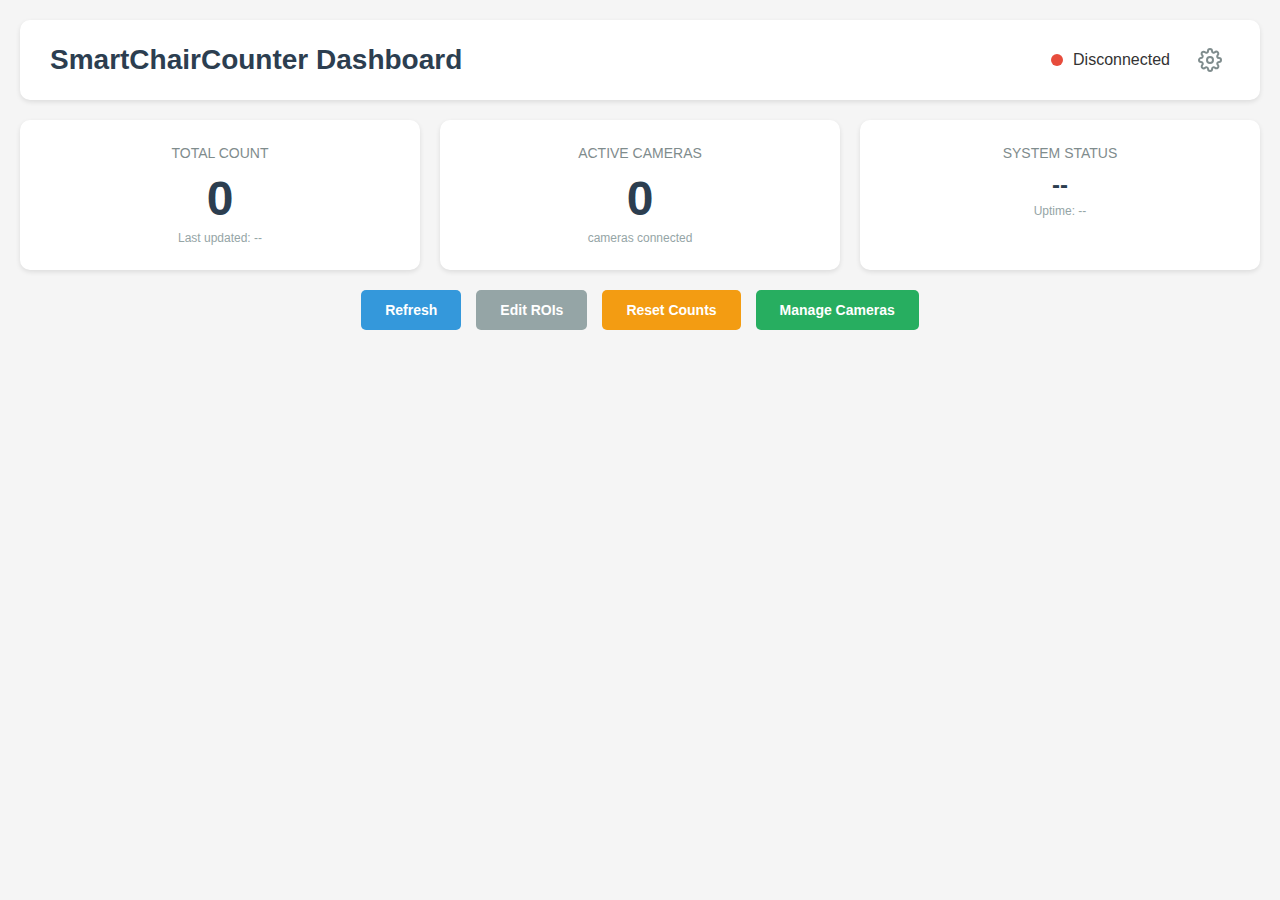
<file: frontend/index.html>
<!DOCTYPE html>
<html lang="en">
<head>
    <meta charset="UTF-8">
    <meta name="viewport" content="width=device-width, initial-scale=1.0">
    <title>SmartChairCounter - Dashboard</title>
    <link rel="stylesheet" href="css/styles.css">
</head>
<body>
    <div class="container">
        <!-- Header -->
        <header class="header">
            <h1>SmartChairCounter Dashboard</h1>
            <div class="header-right">
                <div class="status-indicator">
                    <span class="status-dot" id="connectionStatus"></span>
                    <span id="connectionText">Connecting...</span>
                </div>
                <button class="btn-settings" onclick="openSettings()" title="Settings">
                    <svg width="24" height="24" viewBox="0 0 24 24" fill="none" stroke="currentColor" stroke-width="2">
                        <circle cx="12" cy="12" r="3"></circle>
                        <path d="M19.4 15a1.65 1.65 0 0 0 .33 1.82l.06.06a2 2 0 0 1 0 2.83 2 2 0 0 1-2.83 0l-.06-.06a1.65 1.65 0 0 0-1.82-.33 1.65 1.65 0 0 0-1 1.51V21a2 2 0 0 1-2 2 2 2 0 0 1-2-2v-.09A1.65 1.65 0 0 0 9 19.4a1.65 1.65 0 0 0-1.82.33l-.06.06a2 2 0 0 1-2.83 0 2 2 0 0 1 0-2.83l.06-.06a1.65 1.65 0 0 0 .33-1.82 1.65 1.65 0 0 0-1.51-1H3a2 2 0 0 1-2-2 2 2 0 0 1 2-2h.09A1.65 1.65 0 0 0 4.6 9a1.65 1.65 0 0 0-.33-1.82l-.06-.06a2 2 0 0 1 0-2.83 2 2 0 0 1 2.83 0l.06.06a1.65 1.65 0 0 0 1.82.33H9a1.65 1.65 0 0 0 1-1.51V3a2 2 0 0 1 2-2 2 2 0 0 1 2 2v.09a1.65 1.65 0 0 0 1 1.51 1.65 1.65 0 0 0 1.82-.33l.06-.06a2 2 0 0 1 2.83 0 2 2 0 0 1 0 2.83l-.06.06a1.65 1.65 0 0 0-.33 1.82V9a1.65 1.65 0 0 0 1.51 1H21a2 2 0 0 1 2 2 2 2 0 0 1-2 2h-.09a1.65 1.65 0 0 0-1.51 1z"></path>
                    </svg>
                </button>
            </div>
        </header>

        <!-- Summary Section -->
        <div class="summary-section">
            <div class="summary-card">
                <div class="summary-title">Total Count</div>
                <div class="summary-value" id="totalCount">0</div>
                <div class="summary-subtitle" id="lastUpdate">Last updated: --</div>
            </div>
            <div class="summary-card">
                <div class="summary-title">Active Cameras</div>
                <div class="summary-value" id="activeCameras">0</div>
                <div class="summary-subtitle">cameras connected</div>
            </div>
            <div class="summary-card">
                <div class="summary-title">System Status</div>
                <div class="summary-value status-value" id="systemStatus">--</div>
                <div class="summary-subtitle" id="uptime">Uptime: --</div>
            </div>
        </div>

        <!-- Controls -->
        <div class="controls">
            <button class="btn btn-primary" onclick="refreshData()">Refresh</button>
            <button class="btn btn-secondary" onclick="toggleROIMode()">Edit ROIs</button>
            <button class="btn btn-warning" onclick="resetCounts()">Reset Counts</button>
            <button class="btn btn-success" onclick="openCameraManager()">Manage Cameras</button>
        </div>

        <!-- Camera Grid -->
        <div class="camera-grid" id="cameraGrid">
            <!-- Cameras will be dynamically loaded here -->
        </div>

        <!-- ROI Editor Modal -->
        <div id="roiEditorModal" class="modal">
            <div class="modal-content">
                <div class="modal-header">
                    <h2>ROI Editor - <span id="roiCameraName"></span></h2>
                    <span class="close" onclick="closeROIEditor()">&times;</span>
                </div>
                <div class="modal-body">
                    <div class="roi-canvas-container">
                        <canvas id="roiCanvas"></canvas>
                    </div>
                    <div class="roi-controls">
                        <div class="roi-info">
                            <p>Click on the image to draw ROI polygon. Double-click to finish.</p>
                            <p>ROI polygons exclude overlapping areas from counting.</p>
                        </div>
                        <div class="roi-buttons">
                            <button class="btn btn-primary" onclick="saveROI()">Save ROI</button>
                            <button class="btn btn-secondary" onclick="clearROI()">Clear ROI</button>
                            <button class="btn btn-danger" onclick="cancelROI()">Cancel</button>
                        </div>
                        <div class="roi-status" id="roiStatus"></div>
                    </div>
                </div>
            </div>
        </div>
        <!-- Settings Modal -->
        <div id="settingsModal" class="modal">
            <div class="modal-content settings-modal">
                <div class="modal-header">
                    <h2>Detection Settings</h2>
                    <span class="close" onclick="closeSettings()">&times;</span>
                </div>
                <div class="modal-body">
                    <div class="settings-section">
                        <h3>Performance Settings</h3>
                        <p class="settings-description">Adjust these to balance speed vs accuracy</p>

                        <div class="setting-item">
                            <label for="imgSize">Image Size</label>
                            <div class="setting-control">
                                <select id="imgSize">
                                    <option value="320">320 (Fastest)</option>
                                    <option value="416">416</option>
                                    <option value="480">480</option>
                                    <option value="512">512</option>
                                    <option value="608">608</option>
                                    <option value="640" selected>640 (Default)</option>
                                    <option value="736">736</option>
                                    <option value="832">832</option>
                                    <option value="960">960</option>
                                    <option value="1280">1280 (Best accuracy)</option>
                                </select>
                            </div>
                            <p class="setting-hint">Lower = faster, Higher = more accurate. Requires restart.</p>
                        </div>

                        <div class="setting-item">
                            <label for="inferenceInterval">Inference Interval (seconds)</label>
                            <div class="setting-control">
                                <input type="range" id="inferenceInterval" min="0" max="1" step="0.05" value="0.1">
                                <span class="setting-value" id="inferenceIntervalValue">0.1s</span>
                            </div>
                            <p class="setting-hint">Time between detections. 0 = maximum speed, 0.1 = 10 FPS</p>
                        </div>

                        <div class="setting-item">
                            <label for="frameSkip">Frame Skip</label>
                            <div class="setting-control">
                                <input type="range" id="frameSkip" min="0" max="30" step="1" value="0">
                                <span class="setting-value" id="frameSkipValue">0</span>
                            </div>
                            <p class="setting-hint">Skip N frames between processing. Higher = slower preview. 0 = process every frame.</p>
                        </div>

                        <div class="setting-item">
                            <label for="halfPrecision">Half Precision (FP16)</label>
                            <div class="setting-control">
                                <label class="toggle-switch">
                                    <input type="checkbox" id="halfPrecision" checked>
                                    <span class="toggle-slider"></span>
                                </label>
                                <span class="setting-value" id="halfPrecisionValue">Enabled</span>
                            </div>
                            <p class="setting-hint">Use FP16 for ~2x faster inference on GPU. Requires restart.</p>
                        </div>
                    </div>

                    <div class="settings-section">
                        <h3>Detection Thresholds</h3>
                        <p class="settings-description">Fine-tune detection sensitivity</p>

                        <div class="setting-item">
                            <label for="confidenceThreshold">Confidence Threshold</label>
                            <div class="setting-control">
                                <input type="range" id="confidenceThreshold" min="0.1" max="0.9" step="0.05" value="0.25">
                                <span class="setting-value" id="confidenceThresholdValue">0.25</span>
                            </div>
                            <p class="setting-hint">Minimum confidence to count as detection. Lower = more detections.</p>
                        </div>

                        <div class="setting-item">
                            <label for="iouThreshold">IOU Threshold (NMS)</label>
                            <div class="setting-control">
                                <input type="range" id="iouThreshold" min="0.1" max="0.9" step="0.05" value="0.45">
                                <span class="setting-value" id="iouThresholdValue">0.45</span>
                            </div>
                            <p class="setting-hint">Overlap threshold for removing duplicate boxes.</p>
                        </div>
                    </div>

                    <div class="settings-section">
                        <h3>Preprocessing</h3>
                        <p class="settings-description">Image enhancements before detection (can be slow)</p>

                        <div class="setting-item">
                            <label for="denoise">Denoise</label>
                            <div class="setting-control">
                                <label class="toggle-switch">
                                    <input type="checkbox" id="denoise">
                                    <span class="toggle-slider"></span>
                                </label>
                                <span class="setting-value setting-warning" id="denoiseValue">Disabled</span>
                            </div>
                            <p class="setting-hint warning">Very slow (100-500ms/frame). Only use for noisy cameras.</p>
                        </div>

                        <div class="setting-item">
                            <label for="clahe">CLAHE (Contrast Enhancement)</label>
                            <div class="setting-control">
                                <label class="toggle-switch">
                                    <input type="checkbox" id="clahe">
                                    <span class="toggle-slider"></span>
                                </label>
                                <span class="setting-value" id="claheValue">Disabled</span>
                            </div>
                            <p class="setting-hint">Adaptive histogram equalization. Good for low contrast.</p>
                        </div>

                        <div class="setting-item">
                            <label for="equalizeHistogram">Histogram Equalization</label>
                            <div class="setting-control">
                                <label class="toggle-switch">
                                    <input type="checkbox" id="equalizeHistogram">
                                    <span class="toggle-slider"></span>
                                </label>
                                <span class="setting-value" id="equalizeHistogramValue">Disabled</span>
                            </div>
                            <p class="setting-hint">Basic contrast enhancement.</p>
                        </div>
                    </div>

                    <div class="settings-actions">
                        <button class="btn btn-primary" onclick="applySettings()">Apply Live</button>
                        <button class="btn btn-secondary" onclick="saveSettings()">Save & Restart Required</button>
                        <button class="btn btn-danger" onclick="resetSettings()">Reset to Defaults</button>
                    </div>

                    <div class="settings-status" id="settingsStatus"></div>
                </div>
            </div>
        </div>

        <!-- Camera Manager Modal -->
        <div id="cameraManagerModal" class="modal">
            <div class="modal-content camera-manager-modal">
                <div class="modal-header">
                    <h2>Camera Manager</h2>
                    <span class="close" onclick="closeCameraManager()">&times;</span>
                </div>
                <div class="modal-body">
                    <!-- Camera List -->
                    <div class="camera-list-section">
                        <div class="section-header">
                            <h3>Cameras</h3>
                            <button class="btn btn-success btn-small" onclick="showAddCameraForm()">+ Add Camera</button>
                        </div>
                        <div class="camera-list" id="cameraList">
                            <!-- Camera items will be loaded here -->
                        </div>
                    </div>

                    <!-- Add/Edit Camera Form -->
                    <div class="camera-form-section" id="cameraFormSection" style="display: none;">
                        <h3 id="cameraFormTitle">Add New Camera</h3>

                        <input type="hidden" id="editCameraId">

                        <div class="form-row">
                            <div class="form-group">
                                <label for="cameraName">Camera Name</label>
                                <input type="text" id="cameraName" placeholder="e.g., Lobby Camera">
                            </div>
                            <div class="form-group">
                                <label for="cameraType">Camera Type</label>
                                <select id="cameraType" onchange="onCameraTypeChange()">
                                    <option value="rgb">RGB (Normal)</option>
                                    <option value="thermal">Thermal</option>
                                    <option value="infrared">Infrared</option>
                                </select>
                            </div>
                        </div>

                        <div class="form-row">
                            <div class="form-group">
                                <label for="cameraEnabled">Status</label>
                                <select id="cameraEnabled">
                                    <option value="true">Enabled</option>
                                    <option value="false">Disabled</option>
                                </select>
                            </div>
                            <div class="form-group">
                                <label for="cameraProfile">Profile</label>
                                <select id="cameraProfile">
                                    <option value="rgb_default">RGB Default</option>
                                    <option value="thermal_default">Thermal Default</option>
                                    <option value="infrared_default">Infrared Default</option>
                                    <option value="high_quality">High Quality</option>
                                </select>
                            </div>
                        </div>

                        <h4>Connection Settings</h4>

                        <div class="form-row">
                            <div class="form-group">
                                <label for="connectionType">Connection Type</label>
                                <select id="connectionType" onchange="onConnectionTypeChange()">
                                    <option value="rtsp">RTSP Stream</option>
                                    <option value="http">HTTP Stream</option>
                                    <option value="file">Video File</option>
                                </select>
                            </div>
                        </div>

                        <div id="rtspFields">
                            <div class="form-row">
                                <div class="form-group">
                                    <label for="cameraIp">IP Address</label>
                                    <input type="text" id="cameraIp" placeholder="192.168.1.100">
                                </div>
                                <div class="form-group">
                                    <label for="rtspPort">RTSP Port</label>
                                    <input type="number" id="rtspPort" value="554">
                                </div>
                            </div>
                            <div class="form-row">
                                <div class="form-group">
                                    <label for="cameraUsername">Username</label>
                                    <input type="text" id="cameraUsername" placeholder="admin">
                                </div>
                                <div class="form-group">
                                    <label for="cameraPassword">Password</label>
                                    <input type="password" id="cameraPassword" placeholder="password">
                                </div>
                            </div>
                            <div class="form-row">
                                <div class="form-group">
                                    <label for="streamType">Stream Type</label>
                                    <select id="streamType" onchange="onStreamTypeChange()">
                                        <option value="main">Main Stream (1080p/4K)</option>
                                        <option value="sub" selected>Sub Stream (480p - Recommended)</option>
                                        <option value="third">Third Stream (Low)</option>
                                        <option value="custom">Custom Path</option>
                                    </select>
                                </div>
                                <div class="form-group">
                                    <label for="rtspPath">RTSP Path</label>
                                    <input type="text" id="rtspPath" placeholder="/Streaming/Channels/102">
                                </div>
                            </div>
                            <p class="form-hint">Sub-stream recommended for better performance. Main stream for higher quality.</p>
                        </div>

                        <div id="fileFields" style="display: none;">
                            <div class="form-group full-width">
                                <label for="videoFile">Video File Path</label>
                                <input type="text" id="videoFile" placeholder="video.mp4">
                                <p class="form-hint">Relative to project root or absolute path</p>
                            </div>
                        </div>

                        <div class="form-group full-width">
                            <label for="rtspUrl">Full RTSP/Stream URL (auto-generated)</label>
                            <input type="text" id="rtspUrl" placeholder="rtsp://admin:pass@192.168.1.100:554/stream1">
                            <p class="form-hint">You can also enter the full URL directly</p>
                        </div>

                        <div class="form-group full-width">
                            <label for="cameraDescription">Description</label>
                            <input type="text" id="cameraDescription" placeholder="Location or purpose">
                        </div>

                        <h4>Detection Settings <span class="form-hint-inline">(per-camera overrides)</span></h4>

                        <div class="form-row">
                            <div class="form-group">
                                <label for="cameraUseCustomSettings">
                                    <input type="checkbox" id="cameraUseCustomSettings" onchange="onCustomSettingsToggle()">
                                    Use Custom Detection Settings
                                </label>
                                <p class="form-hint">Override global settings for this camera</p>
                            </div>
                        </div>

                        <div id="cameraDetectionSettings" class="camera-detection-settings" style="display: none;">
                            <div class="form-row">
                                <div class="form-group">
                                    <label for="cameraDetectionModel">Detection Model</label>
                                    <select id="cameraDetectionModel" onchange="onDetectionModelChange()">
                                        <option value="rgb">RGB (Crowd Detection)</option>
                                        <option value="thermal">Thermal (YOLO)</option>
                                        <option value="blob_hotspot">Blob Hotspot (Thermal)</option>
                                    </select>
                                    <p class="form-hint">Select detection model for this camera</p>
                                </div>
                            </div>

                            <!-- Blob Hotspot Settings (shown only when blob_hotspot is selected) -->
                            <div id="blobHotspotSettings" style="display: none;">
                                <h4 style="margin: 15px 0 10px; color: #ff9800;">Blob Hotspot Settings</h4>
                                <p style="margin: 0 0 15px; color: #666; font-size: 12px;">
                                    Detects people as bright hotspots in thermal images. Works best when people appear brighter than the background.
                                </p>
                                <div class="form-row">
                                    <div class="form-group">
                                        <label for="blobThreshold">Brightness Threshold</label>
                                        <div class="setting-control-inline">
                                            <input type="range" id="blobThreshold" min="100" max="255" step="5" value="200" oninput="updateCameraSettingValue('blobThreshold')">
                                            <span class="setting-value-inline" id="blobThresholdValue">200</span>
                                        </div>
                                        <p class="form-hint">Pixels brighter than this value are considered "hot". Lower = more sensitive, Higher = only very bright spots. Try 180-220 for most thermal cameras.</p>
                                    </div>
                                    <div class="form-group">
                                        <label for="blobMinArea">Min Blob Area (pixels)</label>
                                        <div class="setting-control-inline">
                                            <input type="range" id="blobMinArea" min="500" max="10000" step="100" value="2000" oninput="updateCameraSettingValue('blobMinArea')">
                                            <span class="setting-value-inline" id="blobMinAreaValue">2000</span>
                                        </div>
                                        <p class="form-hint">Ignore blobs smaller than this. Filters out noise and small heat sources. Increase if detecting too many false positives.</p>
                                    </div>
                                </div>
                                <div class="form-row">
                                    <div class="form-group">
                                        <label for="blobMaxArea">Max Blob Area (pixels)</label>
                                        <div class="setting-control-inline">
                                            <input type="range" id="blobMaxArea" min="10000" max="100000" step="1000" value="50000" oninput="updateCameraSettingValue('blobMaxArea')">
                                            <span class="setting-value-inline" id="blobMaxAreaValue">50000</span>
                                        </div>
                                        <p class="form-hint">Ignore blobs larger than this. Filters out large merged areas or background heat. Decrease if multiple people are being counted as one.</p>
                                    </div>
                                    <div class="form-group">
                                        <label for="blobAspectMin">Aspect Ratio (Height/Width)</label>
                                        <div style="display: flex; gap: 10px; align-items: center;">
                                            <input type="number" id="blobAspectMin" min="0.1" max="2" step="0.1" value="0.5" style="width: 60px;">
                                            <span>to</span>
                                            <input type="number" id="blobAspectMax" min="1" max="5" step="0.1" value="3.0" style="width: 60px;">
                                        </div>
                                        <p class="form-hint">Filter by shape. Standing person ~1.5-2.5, sitting ~0.8-1.5. Range 0.5-3.0 covers most poses. Narrow range = stricter person shape filtering.</p>
                                    </div>
                                </div>
                            </div>

                            <div class="form-row">
                                <div class="form-group">
                                    <label for="cameraConfidence">Confidence Threshold</label>
                                    <div class="setting-control-inline">
                                        <input type="range" id="cameraConfidence" min="0.1" max="0.9" step="0.05" value="0.25" oninput="updateCameraSettingValue('cameraConfidence')">
                                        <span class="setting-value-inline" id="cameraConfidenceValue">0.25</span>
                                    </div>
                                    <p class="form-hint">Min confidence for detection (lower = more detections)</p>
                                </div>
                                <div class="form-group">
                                    <label for="cameraIou">IOU Threshold</label>
                                    <div class="setting-control-inline">
                                        <input type="range" id="cameraIou" min="0.1" max="0.9" step="0.05" value="0.45" oninput="updateCameraSettingValue('cameraIou')">
                                        <span class="setting-value-inline" id="cameraIouValue">0.45</span>
                                    </div>
                                    <p class="form-hint">Overlap threshold for duplicate removal</p>
                                </div>
                            </div>

                            <div class="form-row">
                                <div class="form-group">
                                    <label for="cameraImgSize">Image Size</label>
                                    <select id="cameraImgSize">
                                        <option value="320">320 (Fastest)</option>
                                        <option value="416">416</option>
                                        <option value="480">480</option>
                                        <option value="512">512</option>
                                        <option value="608">608</option>
                                        <option value="640" selected>640 (Default)</option>
                                        <option value="736">736</option>
                                        <option value="832">832</option>
                                        <option value="960">960</option>
                                        <option value="1280">1280 (Best accuracy)</option>
                                    </select>
                                    <p class="form-hint">YOLO input size for this camera</p>
                                </div>
                                <div class="form-group">
                                    <label for="cameraPreprocessing">Preprocessing</label>
                                    <select id="cameraPreprocessing">
                                        <option value="none">None (Fastest)</option>
                                        <option value="clahe">CLAHE (Contrast)</option>
                                        <option value="equalize">Histogram Equalization</option>
                                        <option value="denoise">Denoise (Slow)</option>
                                    </select>
                                    <p class="form-hint">Image enhancement before detection</p>
                                </div>
                            </div>
                        </div>

                        <div class="form-actions">
                            <button class="btn btn-primary" onclick="saveCamera()">Save Camera</button>
                            <button class="btn btn-secondary" onclick="cancelCameraForm()">Cancel</button>
                            <button class="btn btn-danger" id="deleteCameraBtn" onclick="deleteCamera()" style="display: none;">Delete</button>
                        </div>

                        <div class="camera-form-status" id="cameraFormStatus"></div>
                    </div>
                </div>
            </div>
        </div>
    </div>

    <script src="js/camera-grid.js"></script>
    <script src="js/roi-editor.js"></script>
    <script src="js/websocket-client.js"></script>
    <script src="js/settings.js"></script>
    <script src="js/camera-manager.js"></script>
    <script src="js/main.js"></script>
</body>
</html>
</file>
<file: frontend/css/styles.css>
/* SmartChairCounter Dashboard Styles */

* {
    margin: 0;
    padding: 0;
    box-sizing: border-box;
}

body {
    font-family: 'Segoe UI', Tahoma, Geneva, Verdana, sans-serif;
    background-color: #f5f5f5;
    color: #333;
}

.container {
    max-width: 1920px;
    margin: 0 auto;
    padding: 20px;
}

/* Header */
.header {
    display: flex;
    justify-content: space-between;
    align-items: center;
    background: white;
    padding: 20px 30px;
    border-radius: 10px;
    box-shadow: 0 2px 5px rgba(0,0,0,0.1);
    margin-bottom: 20px;
}

.header h1 {
    font-size: 28px;
    color: #2c3e50;
}

.header-right {
    display: flex;
    align-items: center;
    gap: 20px;
}

.status-indicator {
    display: flex;
    align-items: center;
    gap: 10px;
}

/* Settings Button */
.btn-settings {
    background: none;
    border: none;
    cursor: pointer;
    padding: 8px;
    border-radius: 50%;
    display: flex;
    align-items: center;
    justify-content: center;
    transition: all 0.3s ease;
    color: #7f8c8d;
}

.btn-settings:hover {
    background-color: #ecf0f1;
    color: #2c3e50;
    transform: rotate(45deg);
}

.btn-settings svg {
    width: 24px;
    height: 24px;
}

.status-dot {
    width: 12px;
    height: 12px;
    border-radius: 50%;
    background-color: #95a5a6;
    animation: pulse 2s infinite;
}

.status-dot.connected {
    background-color: #27ae60;
}

.status-dot.disconnected {
    background-color: #e74c3c;
    animation: none;
}

@keyframes pulse {
    0%, 100% { opacity: 1; }
    50% { opacity: 0.5; }
}

/* Summary Section */
.summary-section {
    display: grid;
    grid-template-columns: repeat(auto-fit, minmax(250px, 1fr));
    gap: 20px;
    margin-bottom: 20px;
}

.summary-card {
    background: white;
    padding: 25px;
    border-radius: 10px;
    box-shadow: 0 2px 5px rgba(0,0,0,0.1);
    text-align: center;
}

.summary-title {
    font-size: 14px;
    color: #7f8c8d;
    text-transform: uppercase;
    margin-bottom: 10px;
}

.summary-value {
    font-size: 48px;
    font-weight: bold;
    color: #2c3e50;
    margin-bottom: 5px;
}

.status-value {
    font-size: 24px;
}

.summary-subtitle {
    font-size: 12px;
    color: #95a5a6;
}

/* Controls */
.controls {
    display: flex;
    gap: 15px;
    margin-bottom: 20px;
    justify-content: center;
}

.btn {
    padding: 12px 24px;
    border: none;
    border-radius: 5px;
    font-size: 14px;
    font-weight: 600;
    cursor: pointer;
    transition: all 0.3s ease;
}

.btn-primary {
    background-color: #3498db;
    color: white;
}

.btn-primary:hover {
    background-color: #2980b9;
}

.btn-secondary {
    background-color: #95a5a6;
    color: white;
}

.btn-secondary:hover {
    background-color: #7f8c8d;
}

.btn-warning {
    background-color: #f39c12;
    color: white;
}

.btn-warning:hover {
    background-color: #e67e22;
}

.btn-danger {
    background-color: #e74c3c;
    color: white;
}

.btn-danger:hover {
    background-color: #c0392b;
}

/* Camera Grid */
.camera-grid {
    display: grid;
    grid-template-columns: repeat(auto-fit, minmax(400px, 1fr));
    gap: 20px;
    margin-bottom: 20px;
}

.camera-card {
    background: white;
    border-radius: 10px;
    box-shadow: 0 2px 5px rgba(0,0,0,0.1);
    overflow: hidden;
}

.camera-header {
    background: #34495e;
    color: white;
    padding: 15px 20px;
    display: flex;
    justify-content: space-between;
    align-items: center;
}

.camera-name {
    font-size: 16px;
    font-weight: 600;
}

.camera-status {
    display: flex;
    align-items: center;
    gap: 8px;
    font-size: 12px;
}

.camera-status-dot {
    width: 8px;
    height: 8px;
    border-radius: 50%;
    background-color: #95a5a6;
}

.camera-status-dot.connected {
    background-color: #27ae60;
}

.camera-resolution {
    color: #7f8c8d;
    font-size: 11px;
    margin-left: 5px;
    padding: 2px 6px;
    background-color: #ecf0f1;
    border-radius: 3px;
}

.camera-feed {
    width: 100%;
    height: 300px;
    background-color: #2c3e50;
    display: flex;
    align-items: center;
    justify-content: center;
    color: #95a5a6;
    position: relative;
}

.camera-feed img {
    width: 100%;
    height: 100%;
    object-fit: contain;
}

.camera-info {
    padding: 15px 20px;
    border-top: 1px solid #ecf0f1;
}

.camera-count {
    display: flex;
    justify-content: space-between;
    align-items: center;
    margin-bottom: 10px;
}

.count-label {
    font-size: 14px;
    color: #7f8c8d;
}

.count-value {
    font-size: 32px;
    font-weight: bold;
    color: #27ae60;
}

/* YOLO Median Display */
.camera-yolo-median {
    display: flex;
    justify-content: space-between;
    align-items: center;
    margin-bottom: 10px;
}

.yolo-median-value {
    font-size: 28px;
    font-weight: bold;
    color: #9b59b6;
}

/* Median Count Controls */
.camera-median-count {
    display: flex;
    justify-content: space-between;
    align-items: center;
    margin-bottom: 10px;
    padding: 10px;
    background-color: #f8f9fa;
    border-radius: 5px;
}

.median-controls {
    display: flex;
    align-items: center;
    gap: 8px;
}

.btn-adjust {
    width: 32px;
    height: 32px;
    border: none;
    border-radius: 5px;
    font-size: 18px;
    font-weight: bold;
    cursor: pointer;
    transition: all 0.2s ease;
}

.btn-minus {
    background-color: #e74c3c;
    color: white;
}

.btn-minus:hover {
    background-color: #c0392b;
}

.btn-plus {
    background-color: #27ae60;
    color: white;
}

.btn-plus:hover {
    background-color: #1e8449;
}

.median-value {
    font-size: 28px;
    font-weight: bold;
    color: #3498db;
    min-width: 50px;
    text-align: center;
}

.median-value.has-override {
    color: #e67e22;
}

.btn-reset-override {
    width: 28px;
    height: 28px;
    border: none;
    border-radius: 50%;
    background-color: #95a5a6;
    color: white;
    font-size: 14px;
    cursor: pointer;
    transition: all 0.2s ease;
    margin-left: 5px;
}

.btn-reset-override:hover {
    background-color: #7f8c8d;
}

.camera-actions {
    display: flex;
    gap: 10px;
}

.btn-small {
    padding: 8px 16px;
    font-size: 12px;
}

/* ROI Editor Modal */
.modal {
    display: none;
    position: fixed;
    z-index: 1000;
    left: 0;
    top: 0;
    width: 100%;
    height: 100%;
    overflow: auto;
    background-color: rgba(0,0,0,0.7);
}

.modal.show {
    display: block;
}

.modal-content {
    background-color: white;
    margin: 2% auto;
    padding: 0;
    border-radius: 10px;
    width: 90%;
    max-width: 1200px;
    box-shadow: 0 5px 15px rgba(0,0,0,0.3);
}

.modal-header {
    padding: 20px 30px;
    background-color: #34495e;
    color: white;
    border-radius: 10px 10px 0 0;
    display: flex;
    justify-content: space-between;
    align-items: center;
}

.modal-header h2 {
    font-size: 24px;
}

.close {
    color: white;
    font-size: 32px;
    font-weight: bold;
    cursor: pointer;
    transition: color 0.3s;
}

.close:hover {
    color: #e74c3c;
}

.modal-body {
    padding: 30px;
}

.roi-canvas-container {
    width: 100%;
    margin-bottom: 20px;
    background-color: #2c3e50;
    border-radius: 5px;
    overflow: hidden;
    display: flex;
    justify-content: center;
    align-items: center;
}

#roiCanvas {
    max-width: 100%;
    max-height: 600px;
    cursor: crosshair;
}

.roi-controls {
    display: flex;
    flex-direction: column;
    gap: 15px;
}

.roi-info {
    background-color: #ecf0f1;
    padding: 15px;
    border-radius: 5px;
}

.roi-info p {
    margin-bottom: 5px;
    color: #7f8c8d;
    font-size: 14px;
}

.roi-buttons {
    display: flex;
    gap: 10px;
    justify-content: center;
}

.roi-status {
    text-align: center;
    padding: 10px;
    border-radius: 5px;
    font-size: 14px;
    display: none;
}

.roi-status.success {
    display: block;
    background-color: #d4edda;
    color: #155724;
}

.roi-status.error {
    display: block;
    background-color: #f8d7da;
    color: #721c24;
}

/* Settings Modal */
.settings-modal {
    max-width: 700px;
}

.settings-section {
    margin-bottom: 30px;
    padding-bottom: 20px;
    border-bottom: 1px solid #ecf0f1;
}

.settings-section:last-of-type {
    border-bottom: none;
}

.settings-section h3 {
    font-size: 18px;
    color: #2c3e50;
    margin-bottom: 5px;
}

.settings-description {
    font-size: 13px;
    color: #95a5a6;
    margin-bottom: 20px;
}

.setting-item {
    margin-bottom: 20px;
}

.setting-item label {
    display: block;
    font-weight: 600;
    color: #34495e;
    margin-bottom: 8px;
}

.setting-control {
    display: flex;
    align-items: center;
    gap: 15px;
}

.setting-control input[type="range"] {
    flex: 1;
    height: 6px;
    -webkit-appearance: none;
    appearance: none;
    background: #ecf0f1;
    border-radius: 3px;
    outline: none;
}

.setting-control input[type="range"]::-webkit-slider-thumb {
    -webkit-appearance: none;
    appearance: none;
    width: 18px;
    height: 18px;
    background: #3498db;
    border-radius: 50%;
    cursor: pointer;
    transition: background 0.2s;
}

.setting-control input[type="range"]::-webkit-slider-thumb:hover {
    background: #2980b9;
}

.setting-control input[type="range"]::-moz-range-thumb {
    width: 18px;
    height: 18px;
    background: #3498db;
    border-radius: 50%;
    cursor: pointer;
    border: none;
}

.setting-value {
    min-width: 60px;
    font-weight: 600;
    color: #2c3e50;
    text-align: right;
}

.setting-value.setting-warning {
    color: #e74c3c;
}

.setting-hint {
    font-size: 12px;
    color: #95a5a6;
    margin-top: 5px;
}

.setting-hint.warning {
    color: #e67e22;
}

/* Toggle Switch */
.toggle-switch {
    position: relative;
    display: inline-block;
    width: 50px;
    height: 26px;
}

.toggle-switch input {
    opacity: 0;
    width: 0;
    height: 0;
}

.toggle-slider {
    position: absolute;
    cursor: pointer;
    top: 0;
    left: 0;
    right: 0;
    bottom: 0;
    background-color: #bdc3c7;
    transition: 0.3s;
    border-radius: 26px;
}

.toggle-slider:before {
    position: absolute;
    content: "";
    height: 20px;
    width: 20px;
    left: 3px;
    bottom: 3px;
    background-color: white;
    transition: 0.3s;
    border-radius: 50%;
}

.toggle-switch input:checked + .toggle-slider {
    background-color: #27ae60;
}

.toggle-switch input:checked + .toggle-slider:before {
    transform: translateX(24px);
}

/* Settings Actions */
.settings-actions {
    display: flex;
    gap: 10px;
    justify-content: center;
    margin-top: 25px;
    padding-top: 20px;
    border-top: 1px solid #ecf0f1;
}

.settings-status {
    margin-top: 15px;
    padding: 12px 15px;
    border-radius: 5px;
    text-align: center;
    font-size: 14px;
    display: none;
}

.settings-status.info {
    display: block;
    background-color: #d1ecf1;
    color: #0c5460;
}

.settings-status.success {
    display: block;
    background-color: #d4edda;
    color: #155724;
}

.settings-status.error {
    display: block;
    background-color: #f8d7da;
    color: #721c24;
}

/* Camera Manager Modal */
.camera-manager-modal {
    max-width: 800px;
}

.section-header {
    display: flex;
    justify-content: space-between;
    align-items: center;
    margin-bottom: 20px;
}

.section-header h3 {
    margin: 0;
    color: #2c3e50;
}

/* Camera List */
.camera-list {
    display: flex;
    flex-direction: column;
    gap: 10px;
    max-height: 400px;
    overflow-y: auto;
}

.camera-list-item {
    display: flex;
    justify-content: space-between;
    align-items: center;
    padding: 15px;
    background-color: #f8f9fa;
    border-radius: 8px;
    border-left: 4px solid #27ae60;
    transition: all 0.2s;
}

.camera-list-item:hover {
    background-color: #ecf0f1;
}

.camera-list-item.disabled {
    border-left-color: #95a5a6;
    opacity: 0.7;
}

.camera-item-info {
    flex: 1;
}

.camera-item-name {
    font-weight: 600;
    color: #2c3e50;
    margin-bottom: 5px;
    display: flex;
    align-items: center;
    gap: 10px;
}

.camera-type-badge {
    font-size: 10px;
    padding: 3px 8px;
    border-radius: 3px;
    font-weight: 600;
    text-transform: uppercase;
}

.camera-type-badge.rgb {
    background-color: #3498db;
    color: white;
}

.camera-type-badge.thermal {
    background-color: #e74c3c;
    color: white;
}

.camera-type-badge.infrared {
    background-color: #9b59b6;
    color: white;
}

.camera-custom-badge {
    font-size: 9px;
    padding: 2px 6px;
    border-radius: 3px;
    font-weight: 600;
    background-color: #f39c12;
    color: white;
    margin-left: 8px;
}

.camera-settings-summary {
    font-size: 11px;
    color: #f39c12;
    margin-left: 10px;
    font-style: italic;
}

.camera-item-details {
    font-size: 12px;
    color: #7f8c8d;
}

.camera-id {
    margin-right: 15px;
}

.camera-item-actions {
    display: flex;
    gap: 8px;
}

.no-cameras {
    text-align: center;
    color: #95a5a6;
    padding: 40px;
    font-style: italic;
}

/* Camera Form */
.camera-form-section {
    padding-top: 20px;
    border-top: 1px solid #ecf0f1;
}

.camera-form-section h3 {
    margin-bottom: 20px;
    color: #2c3e50;
}

.camera-form-section h4 {
    margin: 20px 0 15px;
    color: #34495e;
    font-size: 14px;
    text-transform: uppercase;
    letter-spacing: 0.5px;
}

.form-row {
    display: flex;
    gap: 20px;
    margin-bottom: 15px;
}

.form-group {
    flex: 1;
}

.form-group.full-width {
    flex: none;
    width: 100%;
    margin-bottom: 15px;
}

.form-group label {
    display: block;
    margin-bottom: 5px;
    font-weight: 600;
    color: #34495e;
    font-size: 14px;
}

.form-group input,
.form-group select {
    width: 100%;
    padding: 10px 12px;
    border: 1px solid #dce0e4;
    border-radius: 5px;
    font-size: 14px;
    transition: border-color 0.2s;
}

.form-group input:focus,
.form-group select:focus {
    outline: none;
    border-color: #3498db;
}

.form-hint {
    font-size: 12px;
    color: #95a5a6;
    margin-top: 5px;
}

.form-hint-inline {
    font-size: 12px;
    color: #95a5a6;
    font-weight: normal;
}

/* Per-camera detection settings */
.camera-detection-settings {
    background: #f8f9fa;
    border: 1px solid #e9ecef;
    border-radius: 8px;
    padding: 15px;
    margin-top: 10px;
}

.setting-control-inline {
    display: flex;
    align-items: center;
    gap: 10px;
}

.setting-control-inline input[type="range"] {
    flex: 1;
    height: 6px;
    -webkit-appearance: none;
    background: #ddd;
    border-radius: 3px;
}

.setting-control-inline input[type="range"]::-webkit-slider-thumb {
    -webkit-appearance: none;
    width: 16px;
    height: 16px;
    background: #3498db;
    border-radius: 50%;
    cursor: pointer;
}

.setting-value-inline {
    min-width: 40px;
    text-align: right;
    font-weight: 600;
    color: #2c3e50;
}

#cameraUseCustomSettings {
    width: auto;
    margin-right: 8px;
    cursor: pointer;
}

#cameraUseCustomSettings + span {
    cursor: pointer;
}

.form-actions {
    display: flex;
    gap: 10px;
    margin-top: 25px;
    padding-top: 20px;
    border-top: 1px solid #ecf0f1;
}

.camera-form-status {
    margin-top: 15px;
    padding: 12px 15px;
    border-radius: 5px;
    text-align: center;
    font-size: 14px;
    display: none;
}

.camera-form-status.info {
    display: block;
    background-color: #d1ecf1;
    color: #0c5460;
}

.camera-form-status.success {
    display: block;
    background-color: #d4edda;
    color: #155724;
}

.camera-form-status.error {
    display: block;
    background-color: #f8d7da;
    color: #721c24;
}

/* Success button */
.btn-success {
    background-color: #27ae60;
    color: white;
}

.btn-success:hover {
    background-color: #1e8449;
}

/* Loading */
.loading {
    display: inline-block;
    width: 20px;
    height: 20px;
    border: 3px solid #f3f3f3;
    border-top: 3px solid #3498db;
    border-radius: 50%;
    animation: spin 1s linear infinite;
}

@keyframes spin {
    0% { transform: rotate(0deg); }
    100% { transform: rotate(360deg); }
}

/* Responsive */
@media (max-width: 1024px) {
    .camera-grid {
        grid-template-columns: repeat(auto-fit, minmax(300px, 1fr));
    }
}

@media (max-width: 768px) {
    .header {
        flex-direction: column;
        gap: 15px;
        text-align: center;
    }

    .summary-section {
        grid-template-columns: 1fr;
    }

    .controls {
        flex-direction: column;
    }

    .camera-grid {
        grid-template-columns: 1fr;
    }

    .modal-content {
        width: 95%;
        margin: 5% auto;
    }
}
</file>
